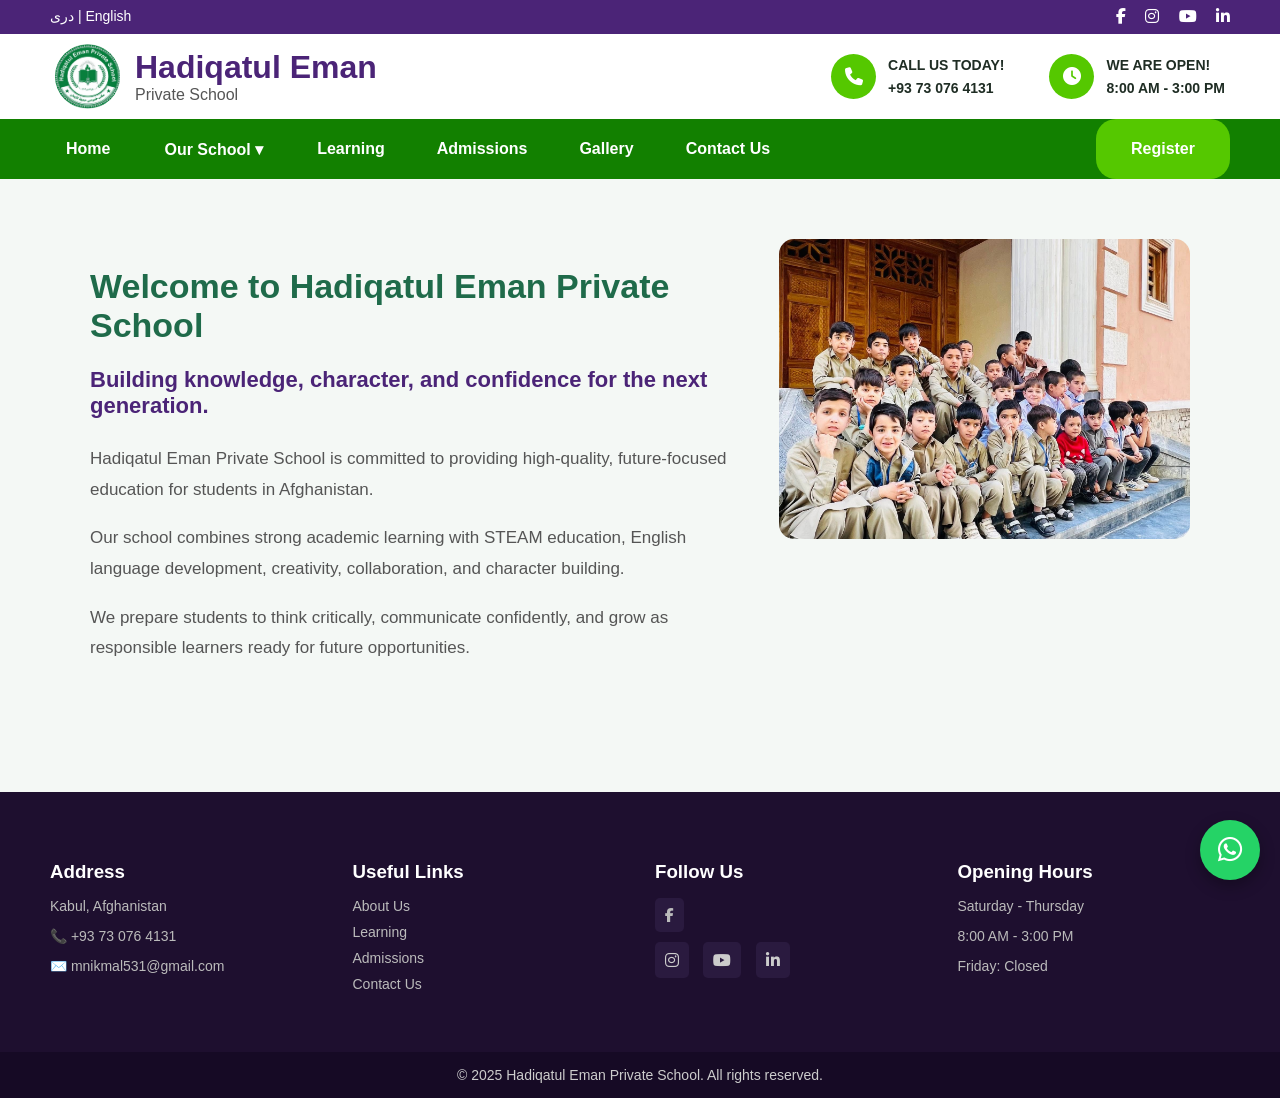
<file: about.html>
<!DOCTYPE html>
<html>
<head>
  <title>About - Hadiqatul Eman Private School</title>

  <!-- ICONS -->
  <link rel="stylesheet" href="https://cdnjs.cloudflare.com/ajax/libs/font-awesome/6.5.0/css/all.min.css">

  <!-- MAIN CSS -->
  <link rel="stylesheet" href="style.css">
</head>

<body>

  <!-- TOP BAR -->
  <div class="top-bar">
    <div>دری | English</div>
    <div class="socials">

  <a href="https://www.facebook.com/share/1cGxTyn4uo/?mibextid=wwXIfr" target="_blank">
    <i class="fab fa-facebook-f"></i>
  </a>

  <a href="#">
    <i class="fab fa-instagram"></i>
  </a>

  <a href="#">
    <i class="fab fa-youtube"></i>
  </a>

  <a href="#">
    <i class="fab fa-linkedin-in"></i>
  </a>

</div>
  </div>

  <!-- HEADER (same as home) -->
  <header>
    <div class="logo-area">
      <img src="images/1.jpg" class="logo">

      <div>
        <h1>Hadiqatul Eman</h1>
        <p>Private School</p>
      </div>
    </div>

    <div class="header-info">

      <div class="info-box">
        <div class="icon">
          <i class="fas fa-phone"></i>
        </div>
        <div>
          CALL US TODAY!<br>
          +93 73 076 4131
        </div>
      </div>

      <div class="info-box">
        <div class="icon">
          <i class="fas fa-clock"></i>
        </div>
        <div>
          WE ARE OPEN!<br>
          8:00 AM - 3:00 PM
        </div>
      </div>

    </div>
  </header>

  <!-- NAV -->
  <nav>

    <div class="nav-left">
      <a href="index.html">Home</a>
      <div class="dropdown">
  <a href="about.html" class="dropbtn">Our School ▾</a>

  <div class="dropdown-content">
  <a href="about.html">About Hadiqatul Eman Private School</a>
  <a href="principal-message.html">Principal's Message</a>
  <a href="facilities.html">Campus and Facilities</a>
  <a href="transportation.html">Transportation Services</a>
  <a href="classes.html">Classes and Grade Levels</a>
  <a href="term-dates.html">Term Dates</a>
</div>
</div>
      <a href="academics.html">Learning</a>
      <a href="admissions.html">Admissions</a>
      <a href="gallery.html">Gallery</a>
      <a href="contact.html">Contact Us</a>
    </div>

    <a href="admissions.html" class="register">Register</a>
  </nav>

 

<!-- ABOUT CONTENT -->
<section class="about-modern">

  <div class="about-container">

    <div class="about-text">
      <h1>Welcome to Hadiqatul Eman Private School</h1>
      <h3>Building knowledge, character, and confidence for the next generation.</h3>

      <p>
        Hadiqatul Eman Private School is committed to providing high-quality,
        future-focused education for students in Afghanistan.
      </p>

      <p>
        Our school combines strong academic learning with STEAM education,
        English language development, creativity, collaboration, and character building.
      </p>

      <p>
        We prepare students to think critically, communicate confidently,
        and grow as responsible learners ready for future opportunities.
      </p>
    </div>

    <div class="about-image">
      <img src="images/9.jpeg " alt="School">
    </div>

  </div>

</section>






  
  </section>



 <!-- NEW FOOTER -->
<footer class="footer">

  <div class="footer-container">

    <!-- ADDRESS -->
    <div class="footer-box">
      <h3>Address</h3>
      <p>Kabul, Afghanistan</p>
      <p>📞 +93 73 076 4131</p>
      <p>✉️ mnikmal531@gmail.com</p>
    </div>

    <!-- LINKS -->
    <div class="footer-box">
      <h3>Useful Links</h3>
      <a href="about.html">About Us</a>
      <a href="academics.html">Learning</a>
      <a href="admissions.html">Admissions</a>
      <a href="contact.html">Contact Us</a>
    </div>

    <!-- SOCIAL -->
    <div class="footer-box">
      <h3>Follow Us</h3>
      <div class="footer-socials">
        <a href="https://www.facebook.com/share/1cGxTyn4uo/?mibextid=wwXIfr" target="_blank">
  <i class="fab fa-facebook-f"></i>
</a>
        <i class="fab fa-instagram"></i>
        <i class="fab fa-youtube"></i>
        <i class="fab fa-linkedin-in"></i>
      </div>
    </div>

    <!-- HOURS -->
    <div class="footer-box">
      <h3>Opening Hours</h3>
      <p>Saturday - Thursday</p>
      <p>8:00 AM - 3:00 PM</p>
      <p>Friday: Closed</p>
    </div>

  </div>

  <!-- BOTTOM -->
  <div class="footer-bottom">
    © 2025 Hadiqatul Eman Private School. All rights reserved.
  </div>

</footer>



<!-- WHATSAPP FLOAT BUTTON -->
<a href="https://wa.me/93730764131" target="_blank" class="whatsapp-float">
  <i class="fab fa-whatsapp"></i>
</a>




</body>
</html>
</file>
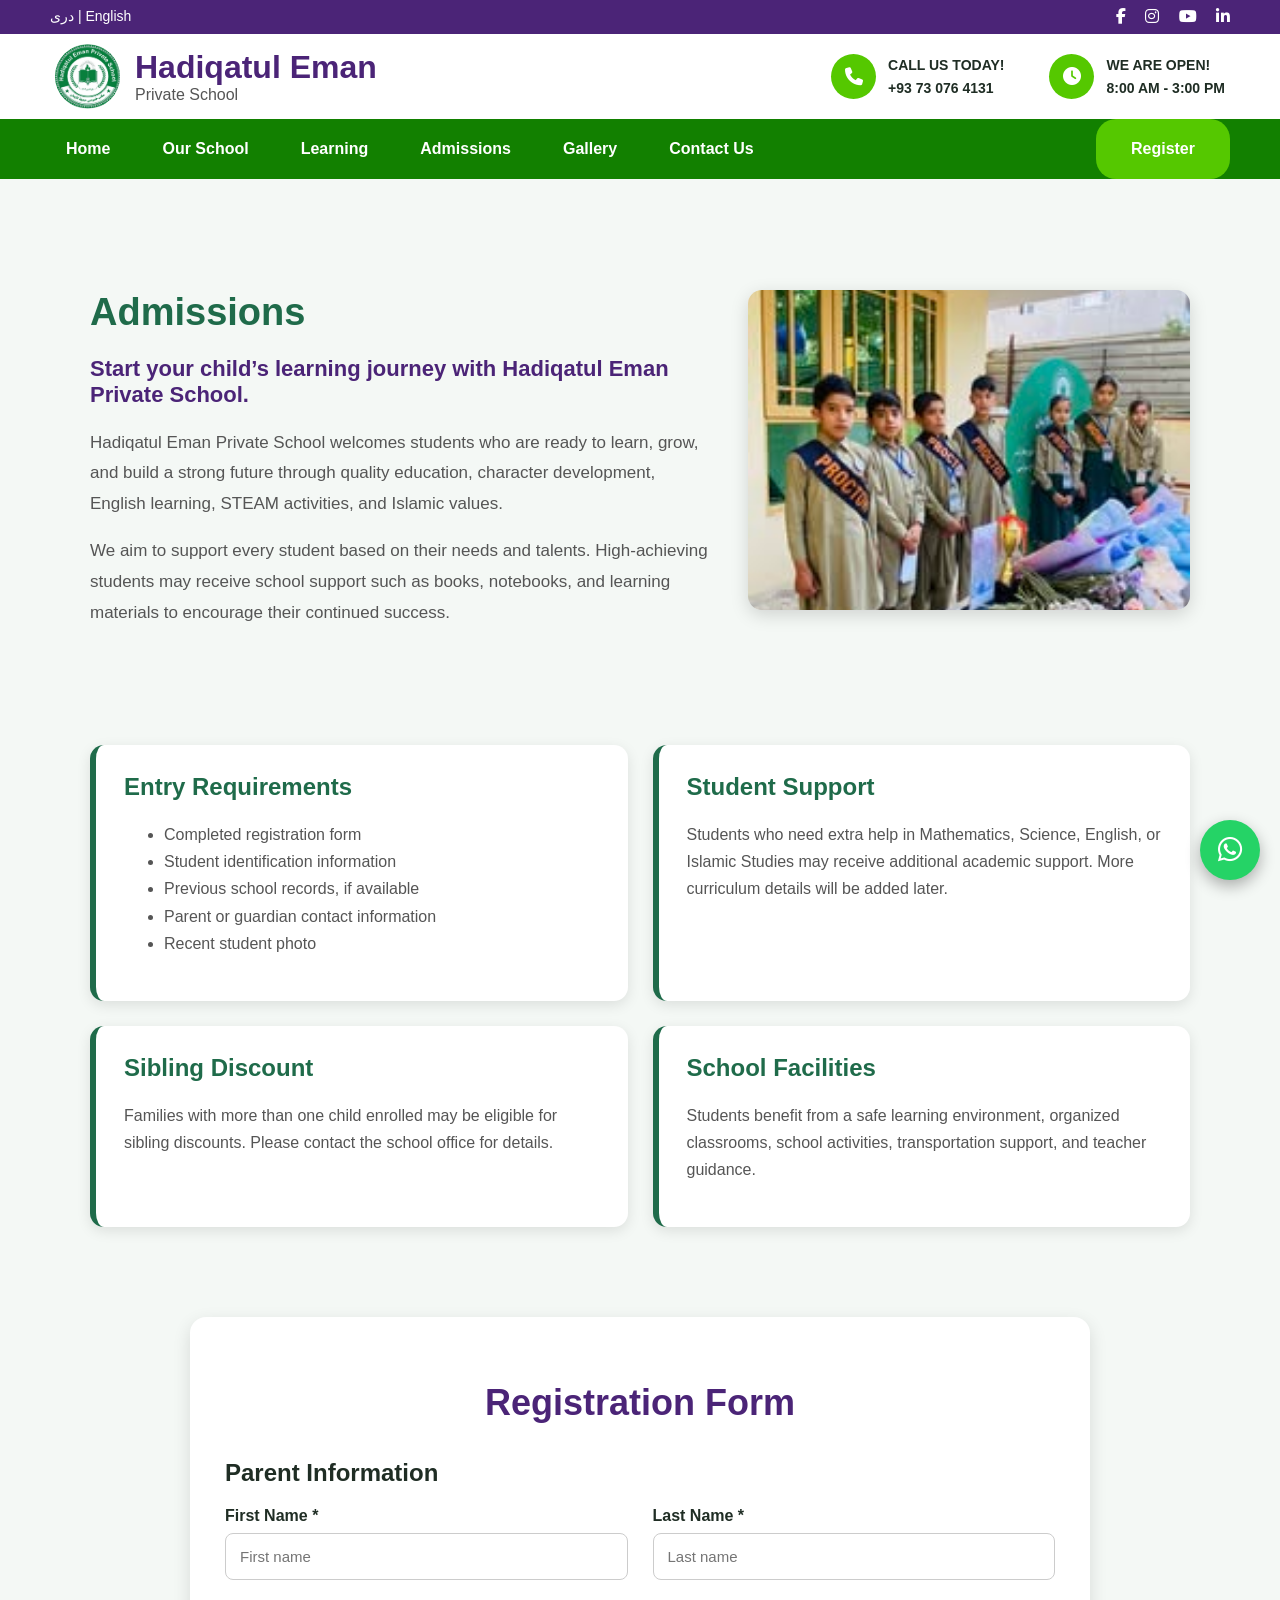
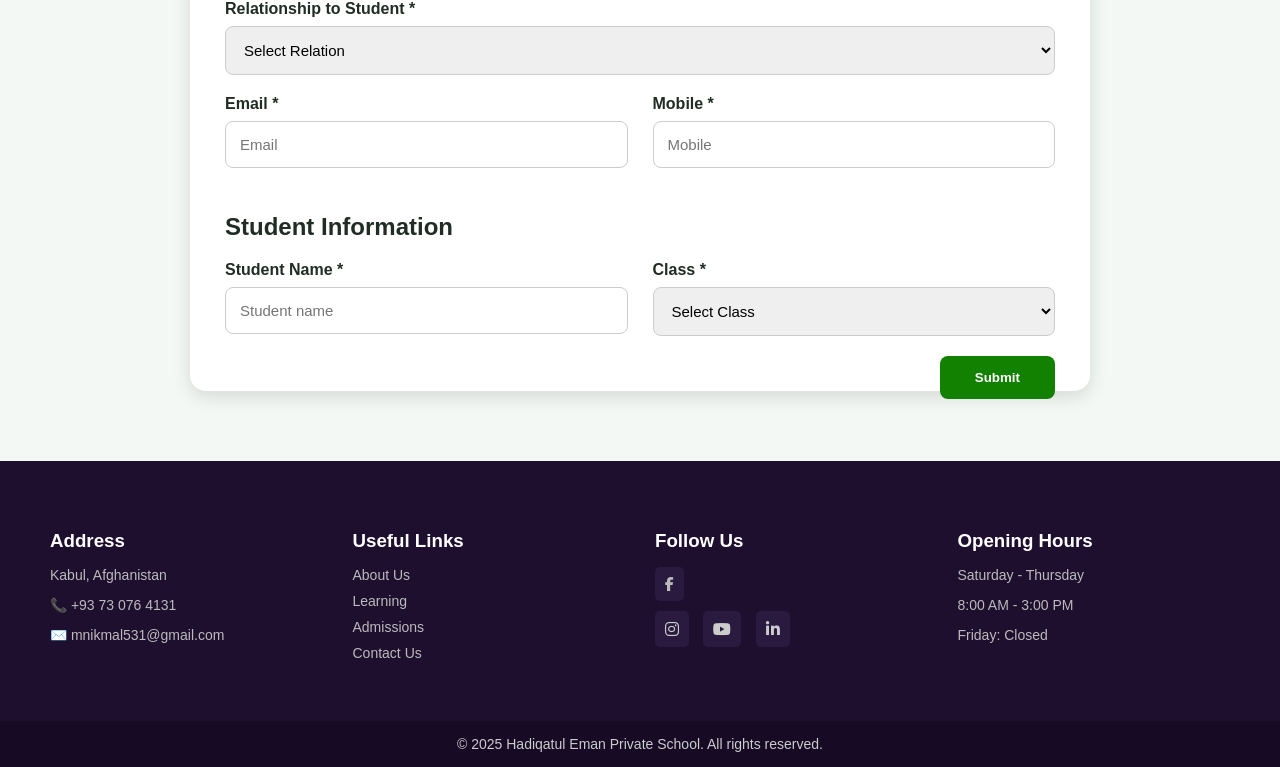
<file: admissions.html>
<!DOCTYPE html>
<html>
<head>
  <title>Admissions - Hadiqatul Eman Private School</title>

  <!-- ICONS -->
  <link rel="stylesheet" href="https://cdnjs.cloudflare.com/ajax/libs/font-awesome/6.5.0/css/all.min.css">

  <!-- MAIN CSS -->
  <link rel="stylesheet" href="style.css">
</head>

<body>

  <!-- TOP BAR -->
  <div class="top-bar">
    <div>دری | English</div>
    <div class="socials">

  <a href="https://www.facebook.com/share/1cGxTyn4uo/?mibextid=wwXIfr" target="_blank">
    <i class="fab fa-facebook-f"></i>
  </a>

  <a href="#">
    <i class="fab fa-instagram"></i>
  </a>

  <a href="#">
    <i class="fab fa-youtube"></i>
  </a>

  <a href="#">
    <i class="fab fa-linkedin-in"></i>
  </a>

</div>
  </div>

  <!-- HEADER -->
  <header>
    <div class="logo-area">
      <img src="images/1.jpg" class="logo" alt="Hadiqatul Eman School Logo">

      <div>
        <h1>Hadiqatul Eman</h1>
        <p>Private School</p>
      </div>
    </div>

    <div class="header-info">

      <div class="info-box">
        <div class="icon">
          <i class="fas fa-phone"></i>
        </div>
        <div>
          CALL US TODAY!<br>
          +93 73 076 4131
        </div>
      </div>

      <div class="info-box">
        <div class="icon">
          <i class="fas fa-clock"></i>
        </div>
        <div>
          WE ARE OPEN!<br>
          8:00 AM - 3:00 PM
        </div>
      </div>

    </div>
  </header>

  <!-- NAV -->
  <nav>
    <div class="nav-left">
      <a href="index.html">Home</a>
      <a href="about.html">Our School</a>
      <a href="academics.html">Learning</a>
      <a href="admissions.html">Admissions</a>
      <a href="gallery.html">Gallery</a>
      <a href="contact.html">Contact Us</a>
    </div>

    <a href="admissions.html" class="register">Register</a>
  </nav>



<!-- ADMISSIONS INTRO -->
<section class="admissions-info">

  <div class="admissions-text">
    <h1>Admissions</h1>
    <h3>Start your child’s learning journey with Hadiqatul Eman Private School.</h3>

    <p>
      Hadiqatul Eman Private School welcomes students who are ready to learn, grow,
      and build a strong future through quality education, character development,
      English learning, STEAM activities, and Islamic values.
    </p>

    <p>
      We aim to support every student based on their needs and talents. High-achieving
      students may receive school support such as books, notebooks, and learning
      materials to encourage their continued success.
    </p>
  </div>

  <div class="admissions-image">
    <img src="images/16.jpg" alt="Admissions">
  </div>

</section>

<!-- ADMISSION DETAILS -->
<section class="admission-cards">

  <div class="admission-card">
    <h2>Entry Requirements</h2>
    <ul>
      <li>Completed registration form</li>
      <li>Student identification information</li>
      <li>Previous school records, if available</li>
      <li>Parent or guardian contact information</li>
      <li>Recent student photo</li>
    </ul>
  </div>

  <div class="admission-card">
    <h2>Student Support</h2>
    <p>
      Students who need extra help in Mathematics, Science, English, or Islamic Studies
      may receive additional academic support. More curriculum details will be added later.
    </p>
  </div>

  <div class="admission-card">
    <h2>Sibling Discount</h2>
    <p>
      Families with more than one child enrolled may be eligible for sibling discounts.
      Please contact the school office for details.
    </p>
  </div>

  <div class="admission-card">
    <h2>School Facilities</h2>
    <p>
      Students benefit from a safe learning environment, organized classrooms,
      school activities, transportation support, and teacher guidance.
    </p>
  </div>

</section>








<!-- REGISTRATION FORM -->
<section class="registration-section">

  <div class="registration-card">

    <h1>Registration Form</h1>

    <form>

      <h2>Parent Information</h2>

      <div class="form-row">
        <div class="form-group">
          <label>First Name *</label>
          <input type="text" placeholder="First name" required>
        </div>

        <div class="form-group">
          <label>Last Name *</label>
          <input type="text" placeholder="Last name" required>
        </div>
      </div>

      <div class="form-group">
        <label>Relationship to Student *</label>
        <select required>
          <option>Select Relation</option>
          <option>Father</option>
          <option>Mother</option>
          <option>Guardian</option>
        </select>
      </div>

      <div class="form-row">
        <div class="form-group">
          <label>Email *</label>
          <input type="email" placeholder="Email" required>
        </div>

        <div class="form-group">
          <label>Mobile *</label>
          <input type="tel" placeholder="Mobile" required>
        </div>
      </div>

      <h2>Student Information</h2>

      <div class="form-row">
        <div class="form-group">
          <label>Student Name *</label>
          <input type="text" placeholder="Student name" required>
        </div>

        <div class="form-group">
          <label>Class *</label>
          <select required>
            <option>Select Class</option>
            <option>Kindergarten</option>
            <option>Grade 1</option>
            <option>Grade 2</option>
            <option>Grade 3</option>
            <option>Grade 4</option>
            <option>Grade 5</option>
            <option>Grade 6</option>
          </select>
        </div>
      </div>

      <button type="submit" class="submit-btn">Submit</button>

    </form>

  </div>

</section>






  <!-- NEW FOOTER -->
<footer class="footer">

  <div class="footer-container">

    <!-- ADDRESS -->
    <div class="footer-box">
      <h3>Address</h3>
      <p>Kabul, Afghanistan</p>
      <p>📞 +93 73 076 4131</p>
      <p>✉️ mnikmal531@gmail.com</p>
    </div>

    <!-- LINKS -->
    <div class="footer-box">
      <h3>Useful Links</h3>
      <a href="about.html">About Us</a>
      <a href="academics.html">Learning</a>
      <a href="admissions.html">Admissions</a>
      <a href="contact.html">Contact Us</a>
    </div>

    <!-- SOCIAL -->
    <div class="footer-box">
      <h3>Follow Us</h3>
      <div class="footer-socials">
        <a href="https://www.facebook.com/share/1cGxTyn4uo/?mibextid=wwXIfr" target="_blank">
  <i class="fab fa-facebook-f"></i>
</a>
        <i class="fab fa-instagram"></i>
        <i class="fab fa-youtube"></i>
        <i class="fab fa-linkedin-in"></i>
      </div>
    </div>

    <!-- HOURS -->
    <div class="footer-box">
      <h3>Opening Hours</h3>
      <p>Saturday - Thursday</p>
      <p>8:00 AM - 3:00 PM</p>
      <p>Friday: Closed</p>
    </div>

  </div>

  <!-- BOTTOM -->
  <div class="footer-bottom">
    © 2025 Hadiqatul Eman Private School. All rights reserved.
  </div>

</footer>



<!-- WHATSAPP FLOAT BUTTON -->
<a href="https://wa.me/93730764131" target="_blank" class="whatsapp-float">
  <i class="fab fa-whatsapp"></i>
</a>




</body>
</html>
</file>
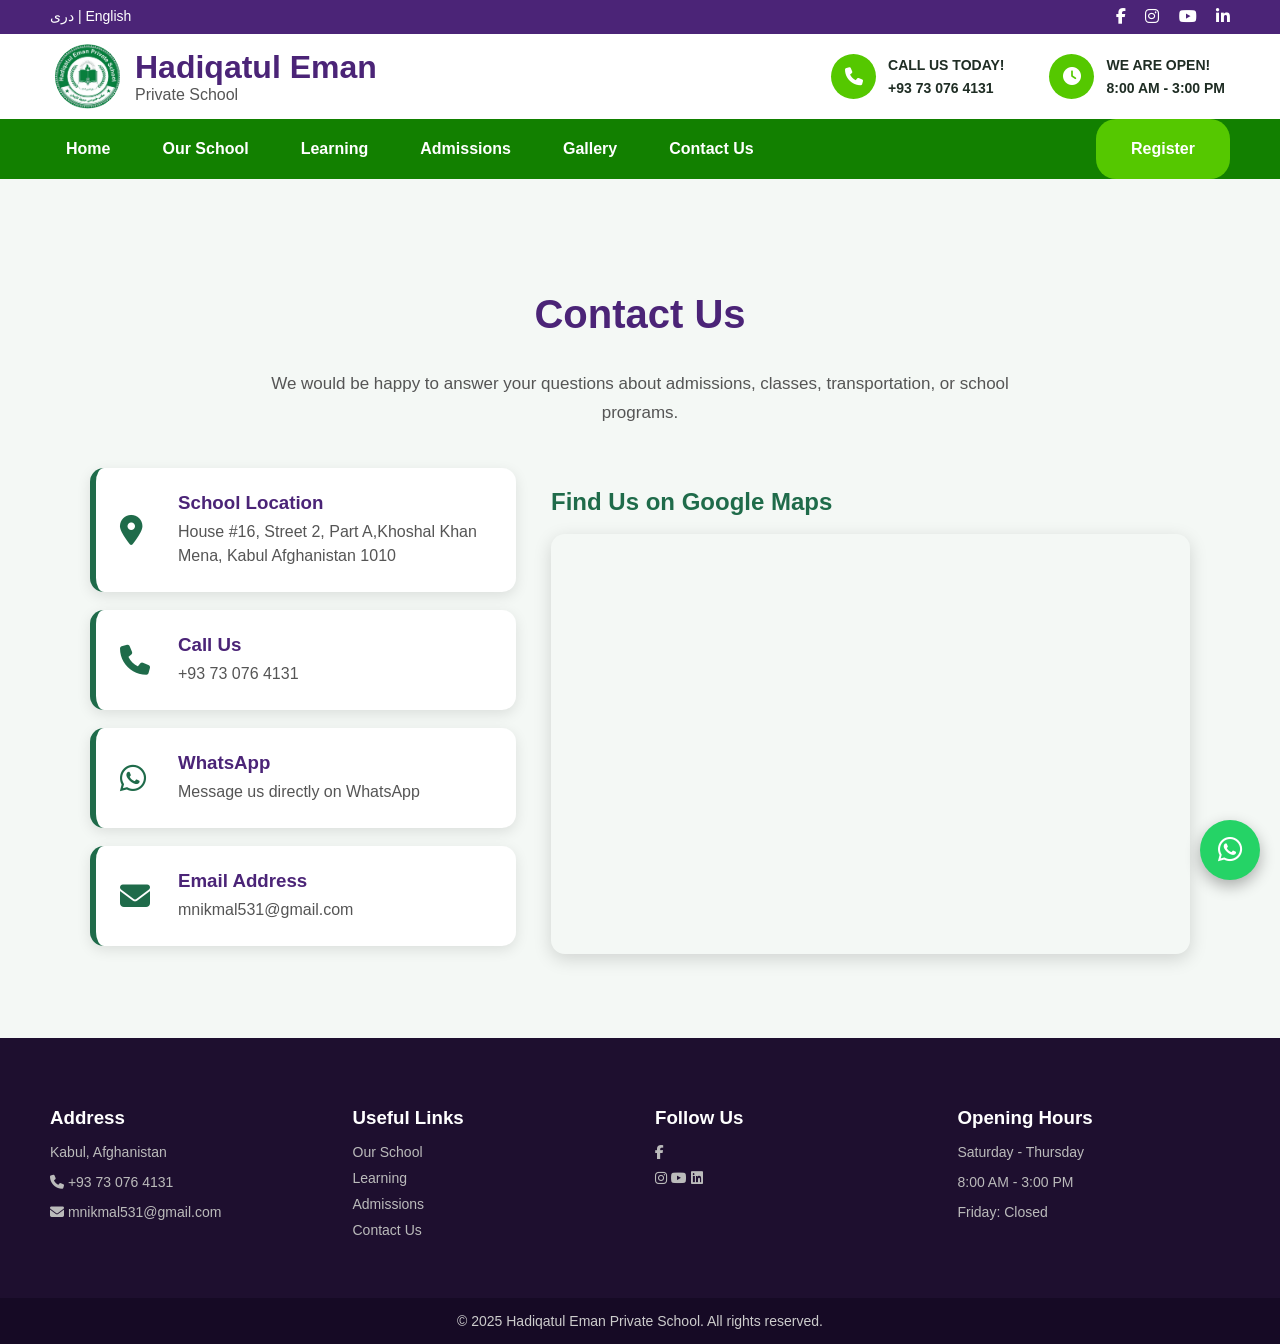
<file: contact.html>
<!DOCTYPE html>
<html>
<head>
  <title>Contact - Hadiqatul Eman Private School</title>

  <!-- ICONS -->
  <link rel="stylesheet" href="https://cdnjs.cloudflare.com/ajax/libs/font-awesome/6.5.0/css/all.min.css">

  <!-- MAIN CSS -->
  <link rel="stylesheet" href="style.css">
</head>

<body>

  <!-- TOP BAR -->
  <div class="top-bar">
    <div>دری | English</div>
    <div class="socials">

  <a href="https://www.facebook.com/share/1cGxTyn4uo/?mibextid=wwXIfr" target="_blank">
    <i class="fab fa-facebook-f"></i>
  </a>

  <a href="#">
    <i class="fab fa-instagram"></i>
  </a>

  <a href="#">
    <i class="fab fa-youtube"></i>
  </a>

  <a href="#">
    <i class="fab fa-linkedin-in"></i>
  </a>

</div>
  </div>

  <!-- HEADER -->
  <header>
    <div class="logo-area">
      <img src="images/1.jpg" class="logo">
      <div>
        <h1>Hadiqatul Eman</h1>
        <p>Private School</p>
      </div>
    </div>

    <div class="header-info">
      <div class="info-box">
        <div class="icon"><i class="fas fa-phone"></i></div>
        <div>CALL US TODAY!<br>+93 73 076 4131</div>
      </div>

      <div class="info-box">
        <div class="icon"><i class="fas fa-clock"></i></div>
        <div>WE ARE OPEN!<br>8:00 AM - 3:00 PM</div>
      </div>
    </div>
  </header>

  <!-- NAV -->
  <nav>
    <div class="nav-left">
      <a href="index.html">Home</a>
      <a href="about.html">Our School</a>
      <a href="academics.html">Learning</a>
      <a href="admissions.html">Admissions</a>
      <a href="gallery.html">Gallery</a>
      <a href="contact.html">Contact Us</a>
    </div>

    <a href="admissions.html" class="register">Register</a>
  </nav>







 <!-- CONTACT PAGE -->
<section class="contact-page">

  <h1>Contact Us</h1>
  <p class="contact-intro">
    We would be happy to answer your questions about admissions, classes, transportation, or school programs.
  </p>

  <div class="contact-layout">

    <!-- LEFT CONTACT INFO -->
    <div class="contact-info-boxes">

      <a class="contact-box" href="https://www.google.com/maps/search/?api=1&query=Shama+Chowk+5th+District+Kabul+Province+Afghanistan" target="_blank">
        <i class="fas fa-location-dot"></i>
        <div>
          <h3>School Location</h3>
          <p> House #16, Street 2, Part A,Khoshal Khan Mena, Kabul Afghanistan 1010   </p>
        </div>
      </a>

      <a class="contact-box" href="tel:+93730764131">
        <i class="fas fa-phone"></i>
        <div>
          <h3>Call Us</h3>
          <p>+93 73 076 4131</p>
        </div>
      </a>

      <a class="contact-box" href="https://wa.me/93730764131" target="_blank">
        <i class="fab fa-whatsapp"></i>
        <div>
          <h3>WhatsApp</h3>
          <p>Message us directly on WhatsApp</p>
        </div>
      </a>

      <a class="contact-box" href="mailto:mnikmal531@gmail.com">
        <i class="fas fa-envelope"></i>
        <div>
          <h3>Email Address</h3>
          <p>mnikmal531@gmail.com</p>
        </div>
      </a>

    </div>

    <!-- RIGHT MAP -->
    <div class="contact-map">
      <h2>Find Us on Google Maps</h2>

      <iframe
        src="https://www.google.com/maps?q=Shama%20Chowk%205th%20District%20Kabul%20Province%20Afghanistan&output=embed"
        width="100%"
        height="420"
        style="border:0;"
        allowfullscreen=""
        loading="lazy">
      </iframe>
    </div>

  </div>

</section>









  <!-- FOOTER -->
  <footer>

    <div class="footer-container">

      <div class="footer-box">
        <h3>Address</h3>
        <p>Kabul, Afghanistan</p>
        <p><i class="fas fa-phone"></i> +93 73 076 4131</p>
        <p><i class="fas fa-envelope"></i> mnikmal531@gmail.com</p>
      </div>

      <div class="footer-box">
        <h3>Useful Links</h3>
        <a href="about.html">Our School</a>
        <a href="academics.html">Learning</a>
        <a href="admissions.html">Admissions</a>
        <a href="contact.html">Contact Us</a>
      </div>

      <div class="footer-box">
        <h3>Follow Us</h3>
        <p>
          <a href="https://www.facebook.com/share/1cGxTyn4uo/?mibextid=wwXIfr" target="_blank">
  <i class="fab fa-facebook-f"></i>
</a>
          <i class="fab fa-instagram"></i>
          <i class="fab fa-youtube"></i>
          <i class="fab fa-linkedin"></i>
        </p>
      </div>

      <div class="footer-box">
        <h3>Opening Hours</h3>
        <p>Saturday - Thursday</p>
        <p>8:00 AM - 3:00 PM</p>
        <p>Friday: Closed</p>
      </div>

    </div>

    <div class="footer-bottom">
      © 2025 Hadiqatul Eman Private School. All rights reserved.
    </div>

  </footer>



  <!-- WHATSAPP FLOAT BUTTON -->
<a href="https://wa.me/93730764131" target="_blank" class="whatsapp-float">
  <i class="fab fa-whatsapp"></i>
</a>



</body>
</html>
</file>
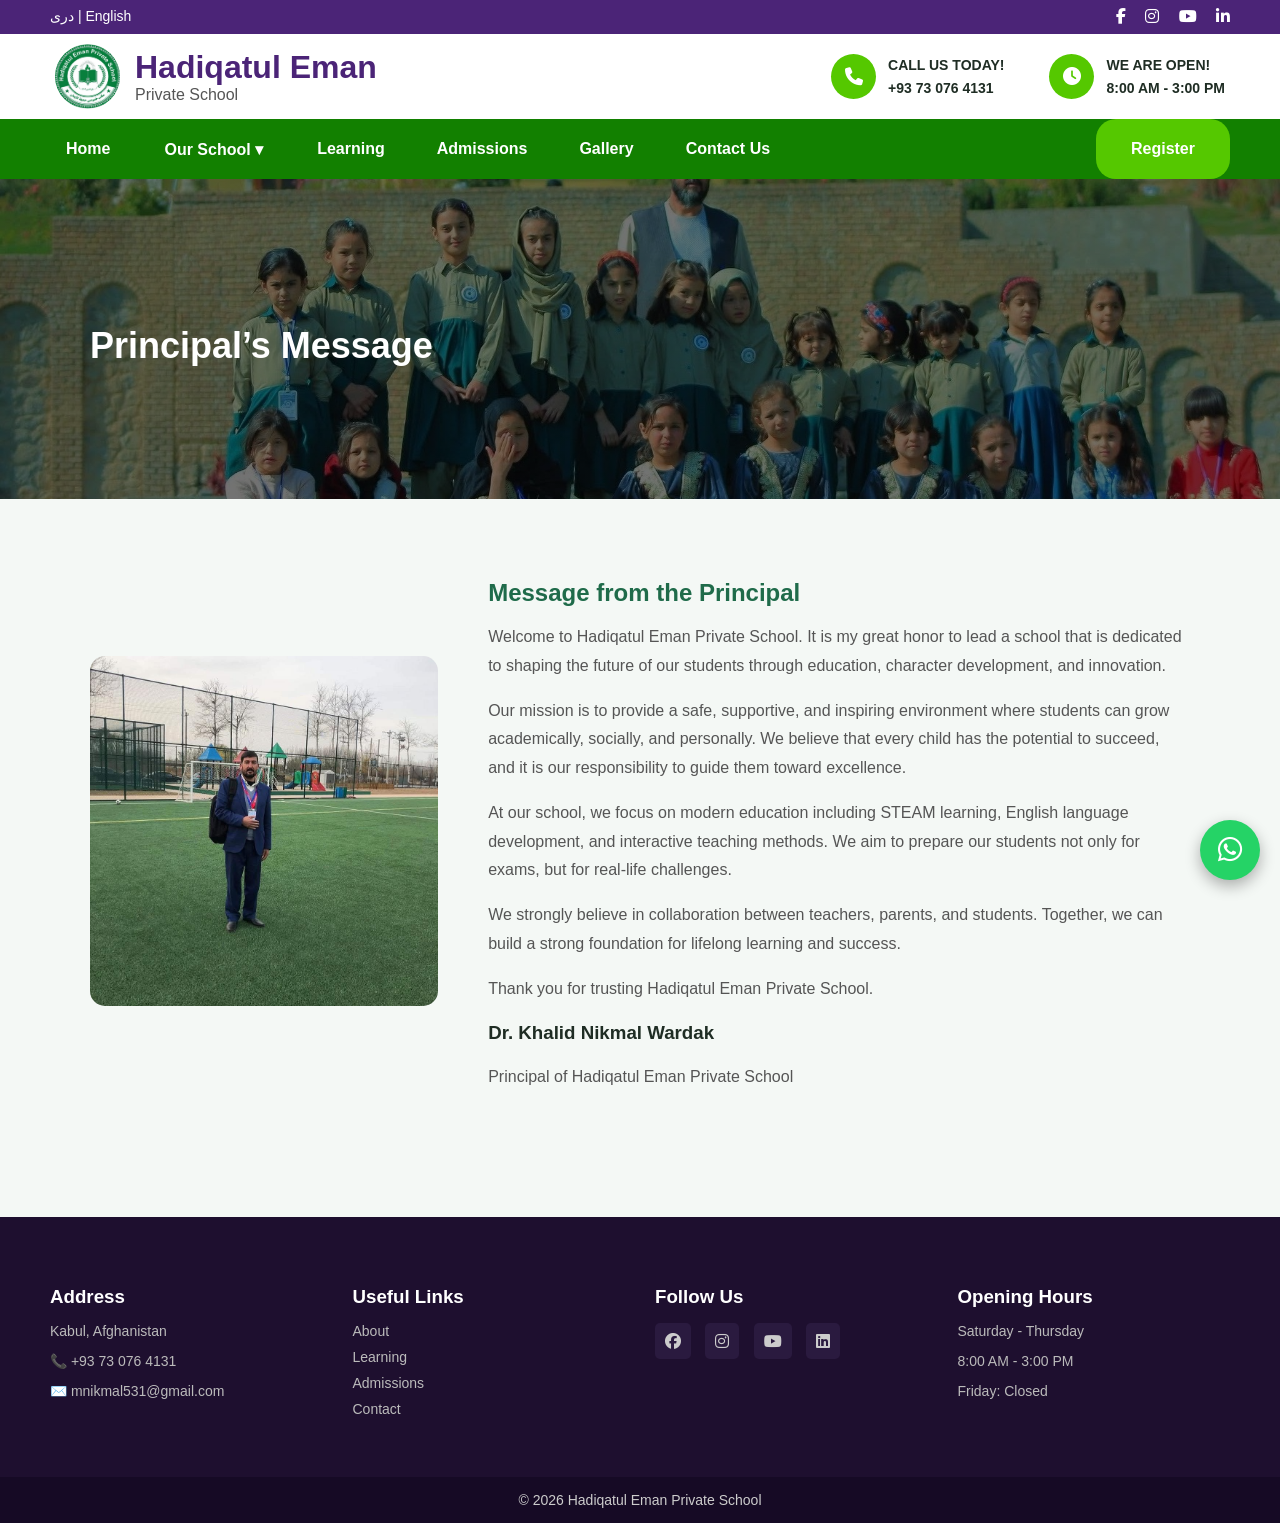
<file: principal-message.html>
<!DOCTYPE html>
<html>
<head>
  <title>Principal's Message - Hadiqatul Eman Private School</title>

  <!-- ICONS -->
  <link rel="stylesheet" href="https://cdnjs.cloudflare.com/ajax/libs/font-awesome/6.5.0/css/all.min.css">

  <!-- MAIN CSS -->
  <link rel="stylesheet" href="style.css">
</head>

<body>

<!-- TOP BAR -->
<div class="top-bar">
  <div>دری | English</div>
  <div class="socials">

  <a href="https://www.facebook.com/share/1cGxTyn4uo/?mibextid=wwXIfr" target="_blank">
    <i class="fab fa-facebook-f"></i>
  </a>

  <a href="#">
    <i class="fab fa-instagram"></i>
  </a>

  <a href="#">
    <i class="fab fa-youtube"></i>
  </a>

  <a href="#">
    <i class="fab fa-linkedin-in"></i>
  </a>

</div>
</div>

<!-- HEADER -->
<header>
  <div class="logo-area">
    <img src="images/1.jpg" class="logo">
    <div>
      <h1>Hadiqatul Eman</h1>
      <p>Private School</p>
    </div>
  </div>

  <div class="header-info">
    <div class="info-box">
      <div class="icon"><i class="fas fa-phone"></i></div>
      <div>CALL US TODAY!<br>+93 73 076 4131</div>
    </div>

    <div class="info-box">
      <div class="icon"><i class="fas fa-clock"></i></div>
      <div>WE ARE OPEN!<br>8:00 AM - 3:00 PM</div>
    </div>
  </div>
</header>

<!-- NAV -->
<nav>
  <div class="nav-left">
    <a href="index.html">Home</a>

    <div class="dropdown">
      <a href="about.html" class="dropbtn">Our School ▾</a>
      <div class="dropdown-content">
        <a href="about.html">About School</a>
        <a href="principal-message.html">Principal's Message</a>
        <a href="facilities.html">Campus & Facilities</a>
        <a href="transportation.html">Transportation</a>
        <a href="classes.html">Classes</a>
      </div>
    </div>

    <a href="academics.html">Learning</a>
    <a href="admissions.html">Admissions</a>
    <a href="gallery.html">Gallery</a>
    <a href="contact.html">Contact Us</a>
  </div>

  <a href="admissions.html" class="register">Register</a>
</nav>

<!-- HERO -->
<section class="page-hero">
  <div class="page-hero-overlay">
    <h1>Principal’s Message</h1>
   
  </div>
</section>

<!-- CONTENT -->
<section class="principal-section">

  <div class="principal-container">

    <!-- IMAGE -->
    <div class="principal-image">
      <img src="images/12.jpeg" alt="Dr. Khalid Nikmal Wardak">
    </div>

    <!-- TEXT -->
    <div class="principal-text">

      <h2>Message from the Principal</h2>

      <p>
        Welcome to Hadiqatul Eman Private School. It is my great honor to lead a school
        that is dedicated to shaping the future of our students through education,
        character development, and innovation.
      </p>

      <p>
        Our mission is to provide a safe, supportive, and inspiring environment where
        students can grow academically, socially, and personally. We believe that every
        child has the potential to succeed, and it is our responsibility to guide them
        toward excellence.
      </p>

      <p>
        At our school, we focus on modern education including STEAM learning,
        English language development, and interactive teaching methods. We aim to
        prepare our students not only for exams, but for real-life challenges.
      </p>

      <p>
        We strongly believe in collaboration between teachers, parents, and students.
        Together, we can build a strong foundation for lifelong learning and success.
      </p>

      <p>
        Thank you for trusting Hadiqatul Eman Private School.
      </p>

      <h3> Dr. Khalid Nikmal Wardak</h3>
<p class="principal-title">Principal of Hadiqatul Eman Private School</p>

    </div>

  </div>

</section>

<!-- FOOTER -->
<footer class="footer">

  <div class="footer-container">
    <div class="footer-box">
      <h3>Address</h3>
      <p>Kabul, Afghanistan</p>
      <p>📞 +93 73 076 4131</p>
      <p>✉️ mnikmal531@gmail.com</p>
    </div>

    <div class="footer-box">
      <h3>Useful Links</h3>
      <a href="about.html">About</a>
      <a href="academics.html">Learning</a>
      <a href="admissions.html">Admissions</a>
      <a href="contact.html">Contact</a>
    </div>

    <div class="footer-box">
      <h3>Follow Us</h3>
      <div class="footer-socials">
        <i class="fab fa-facebook"></i>
        <i class="fab fa-instagram"></i>
        <i class="fab fa-youtube"></i>
        <i class="fab fa-linkedin"></i>
      </div>
    </div>

    <div class="footer-box">
      <h3>Opening Hours</h3>
      <p>Saturday - Thursday</p>
      <p>8:00 AM - 3:00 PM</p>
      <p>Friday: Closed</p>
    </div>
  </div>

  <div class="footer-bottom">
    © 2026 Hadiqatul Eman Private School
  </div>

</footer>





<!-- WHATSAPP FLOAT BUTTON -->
<a href="https://wa.me/93730764131" target="_blank" class="whatsapp-float">
  <i class="fab fa-whatsapp"></i>
</a>




</body>
</html>
</file>
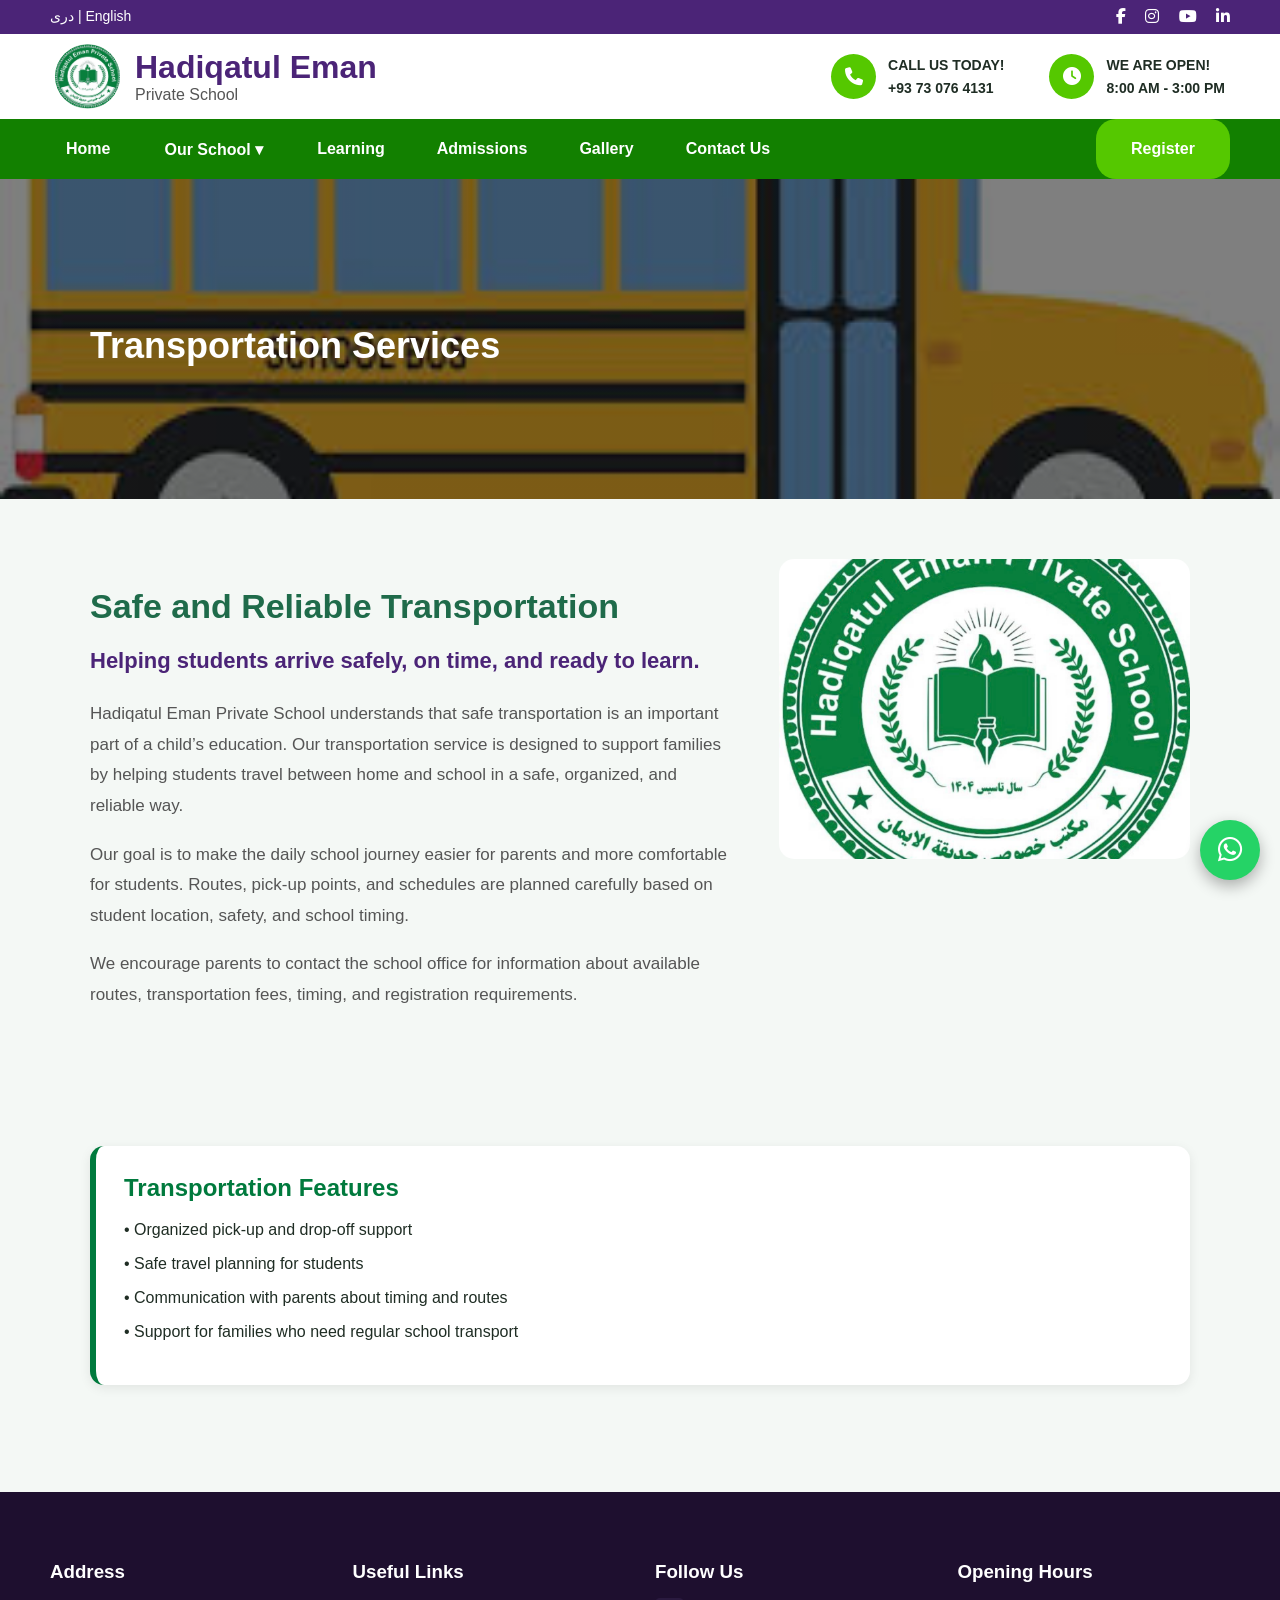
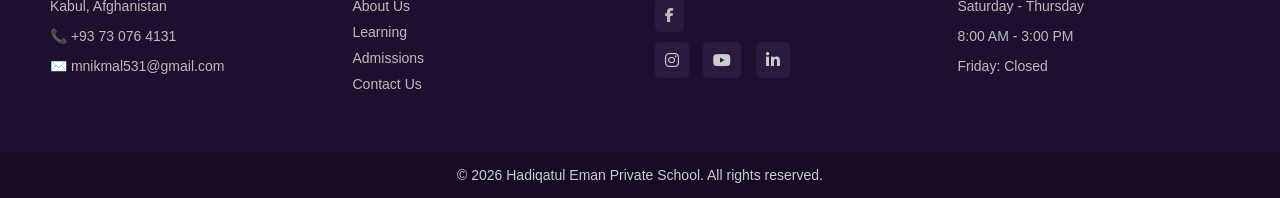
<file: transportation.html>
<!DOCTYPE html>
<html>
<head>
  <title>Transportation Services - Hadiqatul Eman Private School</title>

  <link rel="stylesheet" href="https://cdnjs.cloudflare.com/ajax/libs/font-awesome/6.5.0/css/all.min.css">

  <link rel="stylesheet" href="style.css">
</head>

<body>

  <!-- TOP BAR -->
  <div class="top-bar">
    <div>دری | English</div>
    <div class="socials">

  <a href="https://www.facebook.com/share/1cGxTyn4uo/?mibextid=wwXIfr" target="_blank">
    <i class="fab fa-facebook-f"></i>
  </a>

  <a href="#">
    <i class="fab fa-instagram"></i>
  </a>

  <a href="#">
    <i class="fab fa-youtube"></i>
  </a>

  <a href="#">
    <i class="fab fa-linkedin-in"></i>
  </a>

</div>
  </div>

  <!-- HEADER -->
  <header>
    <div class="logo-area">
      <img src="images/1.jpg" class="logo">
      <div>
        <h1>Hadiqatul Eman</h1>
        <p>Private School</p>
      </div>
    </div>

    <div class="header-info">
      <div class="info-box">
        <div class="icon"><i class="fas fa-phone"></i></div>
        <div>CALL US TODAY!<br>+93 73 076 4131</div>
      </div>

      <div class="info-box">
        <div class="icon"><i class="fas fa-clock"></i></div>
        <div>WE ARE OPEN!<br>8:00 AM - 3:00 PM</div>
      </div>
    </div>
  </header>

  <!-- NAV -->
  <nav>
    <div class="nav-left">
      <a href="index.html">Home</a>

      <div class="dropdown">
        <a href="about.html" class="dropbtn">Our School ▾</a>
        <div class="dropdown-content">
          <a href="about.html">About Hadiqatul Eman Private School</a>
          <a href="principal-message.html">Principal's Message</a>
          <a href="facilities.html">Campus and Facilities</a>
          <a href="transportation.html">Transportation Services</a>
          <a href="classes.html">Classes and Grade Levels</a>
          <a href="term-dates.html">Term Dates</a>
        </div>
      </div>

      <a href="academics.html">Learning</a>
      <a href="admissions.html">Admissions</a>
      <a href="gallery.html">Gallery</a>
      <a href="contact.html">Contact Us</a>
    </div>

    <a href="admissions.html" class="register">Register</a>
  </nav>

  <!-- HERO -->
  <section class="page-hero transport-hero">
    <div class="page-hero-overlay">
      <h1>Transportation Services</h1>
    </div>
  </section>

  <!-- CONTENT -->
  <section class="about-modern">
    <div class="about-container">

      <div class="about-text">
        <h1>Safe and Reliable Transportation</h1>
        <h3>Helping students arrive safely, on time, and ready to learn.</h3>

        <p>
          Hadiqatul Eman Private School understands that safe transportation is an important
          part of a child’s education. Our transportation service is designed to support
          families by helping students travel between home and school in a safe, organized,
          and reliable way.
        </p>

        <p>
          Our goal is to make the daily school journey easier for parents and more comfortable
          for students. Routes, pick-up points, and schedules are planned carefully based on
          student location, safety, and school timing.
        </p>

        <p>
          We encourage parents to contact the school office for information about available
          routes, transportation fees, timing, and registration requirements.
        </p>
      </div>

      <div class="about-image">
        <img src="images/1.jpg" alt="Transportation Services">
      </div>

    </div>
  </section>

  <section>
    <div class="box">
      <h2>Transportation Features</h2>
      <p>• Organized pick-up and drop-off support</p>
      <p>• Safe travel planning for students</p>
      <p>• Communication with parents about timing and routes</p>
      <p>• Support for families who need regular school transport</p>
    </div>

  
  </section>

  <!-- FOOTER -->
  <footer class="footer">
    <div class="footer-container">

      <div class="footer-box">
        <h3>Address</h3>
        <p>Kabul, Afghanistan</p>
        <p>📞 +93 73 076 4131</p>
        <p>✉️ mnikmal531@gmail.com</p>
      </div>

      <div class="footer-box">
        <h3>Useful Links</h3>
        <a href="about.html">About Us</a>
        <a href="academics.html">Learning</a>
        <a href="admissions.html">Admissions</a>
        <a href="contact.html">Contact Us</a>
      </div>

      <div class="footer-box">
        <h3>Follow Us</h3>
        <div class="footer-socials">
          <a href="https://www.facebook.com/share/1cGxTyn4uo/?mibextid=wwXIfr" target="_blank">
  <i class="fab fa-facebook-f"></i>
</a>
          <i class="fab fa-instagram"></i>
          <i class="fab fa-youtube"></i>
          <i class="fab fa-linkedin-in"></i>
        </div>
      </div>

      <div class="footer-box">
        <h3>Opening Hours</h3>
        <p>Saturday - Thursday</p>
        <p>8:00 AM - 3:00 PM</p>
        <p>Friday: Closed</p>
      </div>

    </div>

    <div class="footer-bottom">
      © 2026 Hadiqatul Eman Private School. All rights reserved.
    </div>
  </footer>



<!-- WHATSAPP FLOAT BUTTON -->
<a href="https://wa.me/93730764131" target="_blank" class="whatsapp-float">
  <i class="fab fa-whatsapp"></i>
</a>




</body>
</html>
</file>
<file: style.css>
body {
  font-family: Arial, sans-serif;
  margin: 0;
  background: #f4f8f5;
  color: #1f2d24;
}

/* TOP BAR */
.top-bar {
  background: #4b2477;
  color: white;
  padding: 8px 50px;
  display: flex;
  justify-content: space-between;
  font-size: 14px;
}

.socials a {
  color: white;
  margin-left: 15px;
  font-size: 16px;
  text-decoration: none;
}

.socials a:hover {
  color: #55c800;
}

/* HEADER */
header {
  background: white;
  padding: 10px 55px;
  display: flex;
  align-items: center;
  justify-content: space-between;
}

.logo-area {
  display: flex;
  align-items: center;
  gap: 15px;
}

.logo {
  width: 65px;
  height: 65px;
  border-radius: 50%;
  object-fit: cover;
}

.logo-area h1 {
  margin: 0;
  color: #4b2477;
  font-size: 32px;
}

.logo-area p {
  margin: 0;
  color: #555;
  font-size: 16px;
}

/* PHONE + HOURS INFO */
.header-info {
  display: flex;
  gap: 45px;
  align-items: center;
  font-weight: bold;
}

.info-box {
  display: flex;
  align-items: center;
  gap: 12px;
  font-size: 14px;
  line-height: 1.6;
}

.icon {
  width: 45px;
  height: 45px;
  background: #55c800;
  color: white;
  display: flex;
  align-items: center;
  justify-content: center;
  border-radius: 50%;
  font-size: 18px;
}





/* NAV BAR */
nav {
  background: #128000;
  padding: 0 50px;
  display: flex;
  align-items: center;
  height: 60px;

  position: sticky;
  top: 0;
  z-index: 999;
}

.nav-left {
  display: flex;
  align-items: center;   /* 👈 aligns all items */
  gap: 20px;
}

nav a {
  color: white;
  text-decoration: none;
  font-weight: bold;
  font-size: 16px;
  padding: 10px 16px;
  border-radius: 20px;   /* 👈 THIS MAKES IT ROUNDED */
  transition: 0.3s;
}

nav a:hover {
  background: #4b2477;
  color: white;
}






/* REGISTER BUTTON */
.register {
  margin-left: auto;
  background: #55c800;
  padding: 0 35px;
  height: 60px;
  display: flex;
  align-items: center;
}

.register:hover {
  background: #66e000;
}

/* MAIN SECTIONS */
section {
  padding: 35px;
  max-width: 1100px;
  margin: auto;
}

.section-title {
  text-align: center;
  color: #007a3d;
}

.hero-img {
  width: 100%;
  height: 360px;
  object-fit: cover;
  border-radius: 16px;
  box-shadow: 0 5px 18px rgba(0,0,0,0.15);
}

/* CARD BOXES */
.box {
  background: white;
  padding: 28px;
  margin: 22px 0;
  border-radius: 14px;
  border-left: 6px solid #007a3d;
  box-shadow: 0 3px 12px rgba(0,0,0,0.08);
}

.box h2 {
  color: #007a3d;
  margin-top: 0;
}

/* GALLERY */
.gallery {
  display: flex;
  flex-wrap: wrap;
  gap: 14px;
  justify-content: center;
}

.gallery img {
  width: 300px;
  height: 210px;
  object-fit: cover;
  border-radius: 14px;
  box-shadow: 0 3px 10px rgba(0,0,0,0.12);
}

/* FOOTER */
footer {
  background: #1e0f2f;
  color: #ccc;
  margin-top: 50px;
}

.footer-container {
  display: flex;
  flex-wrap: wrap;
  justify-content: space-between;
  padding: 50px;
  gap: 30px;
}

.footer-box {
  flex: 1;
  min-width: 200px;
}

.footer-box h3 {
  color: white;
  margin-bottom: 15px;
}

.footer-box p,
.footer-box a {
  display: block;
  margin-bottom: 10px;
  color: #bbb;
  text-decoration: none;
  font-size: 14px;
}

.footer-box a:hover {
  color: #55c800;
}

.footer-socials i {
  margin-right: 10px;
  background: #2a1a3f;
  padding: 10px;
  border-radius: 5px;
  cursor: pointer;
}

.footer-socials i:hover {
  background: #55c800;
  color: white;
}

.footer-bottom {
  text-align: center;
  padding: 15px;
  background: #160a25;
  font-size: 14px;
}

/* HERO SLIDER */
.slider {
  position: relative;
  width: 100%;
  height: 520px;
  overflow: hidden;
  border-radius: 16px;
  box-shadow: 0 5px 18px rgba(0,0,0,0.15);
}

.slide {
  display: none;
  width: 100%;
  height: 100%;
  object-fit: cover;
}

.slide.active {
  display: block;
}

.prev,
.next {
  position: absolute;
  top: 50%;
  transform: translateY(-50%);
  background: rgba(0,0,0,0.45);
  color: white;
  border: none;
  font-size: 30px;
  padding: 12px 18px;
  cursor: pointer;
  border-radius: 50%;
}

.prev {
  left: 18px;
}

.next {
  right: 18px;
}

.prev:hover,
.next:hover {
  background: rgba(0,0,0,0.7);
}

/* WELCOME SECTION */
.welcome-section {
  max-width: 1100px;
  margin: 0px auto;
  padding: 20px;
}

/* CENTER TITLE */
.welcome-title {
  text-align: center;
  font-size: 36px;
  margin-bottom: 30px;
  color: #1f6b4a;
}

.welcome-title span {
  color: #4b2477;
}

/* LEFT + RIGHT LAYOUT */
.welcome-content {
  display: flex;
  align-items: center;
  gap: 40px;
}

.welcome-text {
  flex: 1;
}

.welcome-text p {
  font-size: 17px;
  line-height: 1.7;
  color: #555;
}

.read-more-btn {
  display: inline-block;
  margin-top: 15px;
  background: #4b2477;
  color: white;
  padding: 12px 25px;
  text-decoration: none;
  font-weight: bold;
  border-radius: 4px;
}

.read-more-btn:hover {
  background: #1f6b4a;
}

/* IMAGE RIGHT */
.welcome-image {
  flex: 1;
}

.welcome-image img {
  width: 100%;
  border-radius: 16px;
  box-shadow: 0 5px 18px rgba(0,0,0,0.15);
}


/* WHY SECTION */
.why-section {
  display: flex;
  align-items: center;
  gap: 40px;
  max-width: 1100px;
  margin: 40px auto;
  padding: 20px;

  flex-direction: row-reverse;   /* 👈 ADD THIS LINE */
}

.why-image {
  flex: 1;
}

.why-image img {
  width: 100%;
  border-radius: 12px;
}

.why-text {
  flex: 1;
}

.why-text h2 {
  font-size: 32px;
  color: #4b2477;
}

.why-text h2 span {
  color: #1f6b4a;
}

.why-text p {
  margin-top: 10px;
  color: #555;
  line-height: 1.7;
}

/* ICONS */
.why-icons {
  display: flex;
  gap: 25px;
  margin-top: 25px;
}

.why-item {
  text-align: center;
}

.circle {
  width: 60px;
  height: 60px;
  background: #1f6b4a;
  color: white;
  display: flex;
  align-items: center;
  justify-content: center;
  border-radius: 50%;
  font-size: 24px;
  margin: auto;
}

.why-item p {
  margin-top: 8px;
  font-size: 14px;
}





/* LEARNING CYCLE SECTION */
.learning-cycle-section {
  max-width: 1100px;
  margin: 50px auto;
  padding: 30px;
  display: flex;
  align-items: center;
  gap: 50px;
}

/* LEFT TEXT */
.cycle-text {
  flex: 1;
}

.cycle-text h2 {
  font-size: 36px;
  color: #1f6b4a;
  margin-bottom: 15px;
}

.cycle-text p {
  font-size: 17px;
  line-height: 1.8;
  color: #555;
}

/* RIGHT CIRCLE AREA */
.circle-cycle {
  flex: 1;
  position: relative;
  width: 520px;
  height: 520px;
  border: 6px dashed #1f6b4a;
  border-radius: 50%;
  margin: auto;
}

/* CIRCLE ITEMS */
.cycle-node {
  position: absolute;
  width: 130px;
  height: 130px;
  background: white;
  border: 5px solid #55c800;
  border-radius: 50%;
  text-align: center;
  box-shadow: 0 6px 18px rgba(0,0,0,0.15);
  display: flex;
  flex-direction: column;
  align-items: center;
  justify-content: center;
}

/* IMAGE INSIDE EACH CIRCLE */
.cycle-node img {
  width: 58px;
  height: 58px;
  border-radius: 50%;
  object-fit: cover;
  margin-bottom: 6px;
}

.cycle-node h3 {
  margin: 0;
  font-size: 16px;
  color: #1f6b4a;
}

/* POSITIONS AROUND CIRCLE */
.node-1 {
  top: -35px;
  left: 195px;
}

.node-2 {
  top: 120px;
  right: -45px;
}

.node-3 {
  bottom: 20px;
  right: 40px;
}

.node-4 {
  bottom: 20px;
  left: 40px;
}

.node-5 {
  top: 120px;
  left: -45px;
}

/* HOVER EFFECT */
.cycle-node:hover {
  transform: scale(1.08);
  transition: 0.3s;
}






/* HIGHLIGHTS SECTION */
.highlights-section {
  max-width: 1100px;
  margin: 50px auto;
  padding: 30px;
}

.highlights-container {
  display: flex;
  gap: 25px;
  margin-top: 30px;
}

.highlight-card {
  flex: 1;
  background: white;
  border-radius: 16px;
  overflow: hidden;
  box-shadow: 0 6px 18px rgba(0,0,0,0.12);
  text-align: center;
  transition: 0.3s ease;
}

.highlight-card:hover {
  transform: translateY(-8px);
}

.highlight-card img {
  width: 100%;
  height: 190px;
  object-fit: cover;
}

.highlight-card h3 {
  color: #1f6b4a;
  font-size: 22px;
  margin: 20px 15px 10px;
}

.highlight-card p {
  color: #555;
  padding: 0 20px;
  line-height: 1.6;
}

.highlight-card a {
  display: inline-block;
  margin: 15px 0 25px;
  background: #4b2477;
  color: white;
  padding: 10px 20px;
  border-radius: 4px;
  text-decoration: none;
  font-weight: bold;
}

.highlight-card a:hover {
  background: #1f6b4a;
}











/* DROPDOWN MENU */
.dropdown {
  position: relative;
  display: flex;
  align-items: center;
  height: 60px;
}

.dropbtn {
  display: flex;
  align-items: center;
  height: 60px;
  padding: 0 18px;
  border-radius: 25px;
}

.dropdown-content {
  display: none;
  position: absolute;
  top: 60px;
  left: 0;
  background: white;
  min-width: 320px;
  box-shadow: 0 6px 18px rgba(0,0,0,0.15);
  z-index: 9999;
}

.dropdown-content a {
  display: block;
  color: #555;
  padding: 16px 22px;
  font-size: 15px;
  font-weight: normal;
  text-decoration: none;
}

.dropdown-content a:hover {
  background: #f4f8f5;
  color: #1f6b4a;
}

.dropdown:hover .dropdown-content {
  display: block;
}













/* PAGE HERO */
.page-hero {
  max-width: 100%;
  height: 320px;
  margin: 0;
  padding: 0;
  background: linear-gradient(rgba(0,0,0,0.55), rgba(0,0,0,0.55)), url("images/11.jpg");
  background-size: cover;
  background-position: center;
  display: flex;
  align-items: center;
}

.page-hero-overlay {
  max-width: 1100px;
  margin: auto;
  width: 100%;
  color: white;
  padding: 30px;
}

.page-hero-overlay h1 {
  font-size: 36px;
  margin-bottom: 15px;
}

.page-hero-overlay p {
  font-size: 16px;
}

/* ABOUT PAGE */
.about-modern {
  padding: 60px 20px;
}

.about-container {
  max-width: 1100px;
  margin: auto;
  display: flex;
  gap: 50px;
  align-items: flex-start;
}

.about-text {
  flex: 1.4;
}

.about-text h1 {
  font-size: 34px;
  color: #1f6b4a;
  margin-bottom: 12px;
}

.about-text h3 {
  color: #4b2477;
  font-size: 22px;
  margin-bottom: 25px;
}

.about-text p {
  color: #555;
  line-height: 1.8;
  font-size: 17px;
  margin-bottom: 18px;
}

.about-image {
  flex: 1;
}

.about-image img {
  width: 100%;
  height: 390px;        /* 👈 THIS controls height */
  object-fit: cover;    /* 👈 VERY IMPORTANT */
  border-radius: 14px;
}






/* PRINCIPAL PAGE */
.principal-section {
  padding: 60px 20px;
}

.principal-container {
  max-width: 1100px;
  margin: auto;
  display: flex;
  gap: 50px;
  align-items: center;
}

.principal-image img {
  width: 100%;
  height: 350px;
  object-fit: cover;
  border-radius: 15px;
}

.principal-text {
  flex: 1.3;
}

.principal-text h2 {
  color: #1f6b4a;
  margin-bottom: 15px;
}

.principal-text p {
  color: #555;
  line-height: 1.8;
  margin-bottom: 15px;
}


/* TRANSPORTATION HERO */
.transport-hero {
  background: linear-gradient(rgba(0,0,0,0.5), rgba(0,0,0,0.5)),
              url("images/13.jpg"); /* 👈 change to your bus image */
  background-size: cover;
  background-position: center;
}


.about-image {
  flex: 0.9;
}

.about-image img {
  width: 100%;
  height: 300px;
  object-fit: cover;
  border-radius: 15px;
}


/* WHATSAPP FLOAT BUTTON */
.whatsapp-float {
  position: fixed;
  bottom: 20px;
  right: 20px;
  background: #25D366;
  color: white;
  font-size: 28px;
  width: 60px;
  height: 60px;
  border-radius: 50%;
  display: flex;
  align-items: center;
  justify-content: center;
  text-decoration: none;
  box-shadow: 0 6px 15px rgba(0,0,0,0.3);
  z-index: 9999;
  transition: 0.3s;
}

.whatsapp-float:hover {
  background: #1ebe5d;
  transform: scale(1.1);
}



/* REGISTRATION FORM */
.registration-section {
  max-width: 900px;
  margin: 50px auto;
  padding: 20px;
}

.registration-card {
  background: white;
  padding: 35px;
  border-radius: 16px;
  box-shadow: 0 6px 18px rgba(0,0,0,0.12);
}

.registration-card h1 {
  text-align: center;
  color: #4b2477;
  font-size: 36px;
  margin-bottom: 35px;
}

.registration-card h2 {
  color: #1f2d24;
  margin-top: 25px;
  margin-bottom: 20px;
}

.form-row {
  display: flex;
  gap: 25px;
}

.form-group {
  flex: 1;
  display: flex;
  flex-direction: column;
  margin-bottom: 20px;
}

.form-group label {
  font-weight: bold;
  margin-bottom: 8px;
}

.form-group input,
.form-group select {
  padding: 14px;
  border: 1px solid #ccc;
  border-radius: 8px;
  font-size: 15px;
}

.submit-btn {
  background: #128000;
  color: white;
  padding: 14px 35px;
  border: none;
  border-radius: 8px;
  font-weight: bold;
  cursor: pointer;
  float: right;
}

.submit-btn:hover {
  background: #4b2477;
}




/* ADMISSIONS PAGE */
.admissions-info {
  max-width: 1100px;
  margin: 50px auto;
  padding: 30px;
  display: flex;
  gap: 40px;
  align-items: center;
}

.admissions-text {
  flex: 1.4;
}

.admissions-text h1 {
  color: #1f6b4a;
  font-size: 38px;
  margin-bottom: 10px;
}

.admissions-text h3 {
  color: #4b2477;
  font-size: 22px;
  margin-bottom: 20px;
}

.admissions-text p {
  color: #555;
  font-size: 17px;
  line-height: 1.8;
}

.admissions-image {
  flex: 1;
}

.admissions-image img {
  width: 100%;
  height: 320px;
  object-fit: cover;
  border-radius: 14px;
  box-shadow: 0 5px 18px rgba(0,0,0,0.15);
}

.admission-cards {
  max-width: 1100px;
  margin: 30px auto;
  padding: 20px;
  display: grid;
  grid-template-columns: repeat(2, 1fr);
  gap: 25px;
}

.admission-card {
  background: white;
  padding: 28px;
  border-radius: 14px;
  border-left: 6px solid #1f6b4a;
  box-shadow: 0 4px 14px rgba(0,0,0,0.1);
}

.admission-card h2 {
  color: #1f6b4a;
  margin-top: 0;
}

.admission-card p,
.admission-card li {
  color: #555;
  line-height: 1.7;
}

/* HERO SECTION */
.hero {
  position: relative;
}

/* TEXT OVER IMAGE */
.hero-text {
  position: absolute;
  top: 50%;
  left: 50%;
  transform: translate(-50%, -50%);
  text-align: center;
  color: white;
  z-index: 10;
}

/* TITLE STYLE */
.hero-text h1 {
  font-size: 48px;
  font-weight: bold;
  margin-bottom: 10px;
}

.hero-text span {
  color: #c084fc; /* purple */
}

/* SUB TEXT */
.hero-text p {
  font-size: 18px;
}

/* DARK OVERLAY (makes text readable) */
.slider::after {
  content: "";
  position: absolute;
  top: 0;
  left: 0;
  width: 100%;
  height: 100%;
  background: rgba(0,0,0,0.4);
}

/* FADE ANIMATION */
.hero-text {
  animation: fadeInUp 1.5s ease;
}

@keyframes fadeInUp {
  from {
    opacity: 0;
    transform: translate(-50%, -30%);
  }
  to {
    opacity: 1;
    transform: translate(-50%, -50%);
  }
}
.slider {
  position: relative;
  height: 450px;
  overflow: hidden;
}

.slide {
  width: 100%;
  height: 450px;
  object-fit: cover;
}

/* NEW WHY CHOOSE US SECTION */
.why-section-new {
  max-width: 1100px;
  margin: 50px auto;
  padding: 30px;
  text-align: center;
}

.why-intro h2 {
  font-size: 38px;
  color: #1f6b4a;
  margin-bottom: 15px;
}

.why-intro p {
  max-width: 900px;
  margin: auto;
  color: #555;
  font-size: 17px;
  line-height: 1.8;
}

.why-circle-row {
  display: flex;
  justify-content: center;
  gap: 40px;
  margin-top: 45px;
  flex-wrap: wrap;
}

.why-circle-card {
  flex: 1;
  min-width: 250px;
  max-width: 310px;
  text-align: center;
}

.why-circle-card img {
  width: 180px;
  height: 180px;
  object-fit: cover;
  border-radius: 50%;
  border: 6px solid #1f6b4a;
  box-shadow: 0 6px 18px rgba(0,0,0,0.18);
}

.why-circle-card h3 {
  color: #4b2477;
  font-size: 22px;
  margin-top: 18px;
}

.why-circle-card p {
  color: #555;
  line-height: 1.6;
  font-size: 15px;
}

/* LEARNING PAGE */
.learning-intro {
  max-width: 1100px;
  margin: 50px auto;
  padding: 30px;
  display: flex;
  align-items: center;
  gap: 45px;
}

.learning-text {
  flex: 1.4;
}

.learning-text h1 {
  color: #1f6b4a;
  font-size: 38px;
  margin-bottom: 10px;
}

.learning-text h3 {
  color: #4b2477;
  font-size: 22px;
  margin-bottom: 20px;
}

.learning-text p {
  color: #555;
  line-height: 1.8;
  font-size: 17px;
}

.learning-image {
  flex: 1;
}

.learning-image img {
  width: 100%;
  height: 330px;
  object-fit: cover;
  border-radius: 16px;
  box-shadow: 0 5px 18px rgba(0,0,0,0.15);
}

/* CURRICULUM */
.curriculum-section {
  max-width: 1100px;
  margin: 40px auto;
  padding: 30px;
}

.curriculum-section h2 {
  text-align: center;
  color: #1f6b4a;
  font-size: 36px;
}

.curriculum-intro {
  max-width: 850px;
  margin: 15px auto 35px;
  text-align: center;
  color: #555;
  line-height: 1.7;
}

.curriculum-cards {
  display: flex;
  gap: 25px;
}

.curriculum-card {
  flex: 1;
  background: white;
  border-radius: 16px;
  overflow: hidden;
  box-shadow: 0 6px 18px rgba(0,0,0,0.12);
}

.curriculum-card img {
  width: 100%;
  height: 190px;
  object-fit: cover;
}

.curriculum-card div {
  background: #4b2477;
  color: white;
  padding: 25px;
  min-height: 210px;
  text-align: center;
}

.curriculum-card h3 {
  margin-top: 0;
  font-size: 20px;
}

.curriculum-card p {
  line-height: 1.6;
}

/* DIGITAL LEARNING */
.digital-learning {
  max-width: 1100px;
  margin: 50px auto;
  padding: 30px;
  display: flex;
  align-items: center;
  gap: 45px;
}

.digital-image,
.digital-text {
  flex: 1;
}

.digital-image img {
  width: 100%;
  height: 340px;
  object-fit: cover;
  border-radius: 16px;
}

.digital-text h2 {
  color: #4b2477;
  font-size: 34px;
}

.digital-text p {
  color: #555;
  line-height: 1.8;
  font-size: 17px;
}

/* GALLERY PAGE */
.gallery-page {
  max-width: 1100px;
  margin: 50px auto;
  padding: 30px;
}

.gallery-page h1 {
  text-align: center;
  color: #4b2477;
  font-size: 40px;
}

.gallery-intro {
  max-width: 850px;
  margin: 15px auto 45px;
  text-align: center;
  color: #555;
  line-height: 1.8;
  font-size: 17px;
}

.gallery-category {
  margin-bottom: 60px;
}

.gallery-category h2 {
  color: #1f6b4a;
  font-size: 30px;
  margin-bottom: 10px;
}

.gallery-category p {
  color: #555;
  line-height: 1.7;
  font-size: 16px;
  margin-bottom: 25px;
}

.gallery-grid {
  display: grid;
  grid-template-columns: repeat(4, 1fr);
  gap: 18px;
}

.gallery-grid img {
  width: 100%;
  height: 190px;
  object-fit: cover;
  border-radius: 14px;
  box-shadow: 0 4px 14px rgba(0,0,0,0.12);
  transition: 0.3s;
}

.gallery-grid img:hover {
  transform: scale(1.04);
}


/* CONTACT PAGE */
.contact-page {
  max-width: 1100px;
  margin: 50px auto;
  padding: 30px;
}

.contact-page h1 {
  text-align: center;
  color: #4b2477;
  font-size: 40px;
}

.contact-intro {
  text-align: center;
  color: #555;
  max-width: 800px;
  margin: 15px auto 40px;
  font-size: 17px;
  line-height: 1.7;
}

.contact-layout {
  display: flex;
  gap: 35px;
  align-items: flex-start;
}

.contact-info-boxes {
  flex: 1;
  display: flex;
  flex-direction: column;
  gap: 18px;
}

.contact-box {
  display: flex;
  align-items: center;
  gap: 18px;
  background: white;
  padding: 24px;
  border-radius: 14px;
  text-decoration: none;
  color: #1f2d24;
  box-shadow: 0 4px 14px rgba(0,0,0,0.1);
  border-left: 6px solid #1f6b4a;
  transition: 0.3s;
}

.contact-box:hover {
  transform: translateY(-5px);
  border-left-color: #4b2477;
}

.contact-box i {
  font-size: 30px;
  color: #1f6b4a;
  min-width: 40px;
}

.contact-box h3 {
  margin: 0 0 6px;
  color: #4b2477;
}

.contact-box p {
  margin: 0;
  color: #555;
  line-height: 1.5;
}

.contact-map {
  flex: 1.5;
}

.contact-map h2 {
  color: #1f6b4a;
  margin-bottom: 18px;
}

.contact-map iframe {
  border-radius: 14px;
  box-shadow: 0 5px 18px rgba(0,0,0,0.15);
}
</file>
